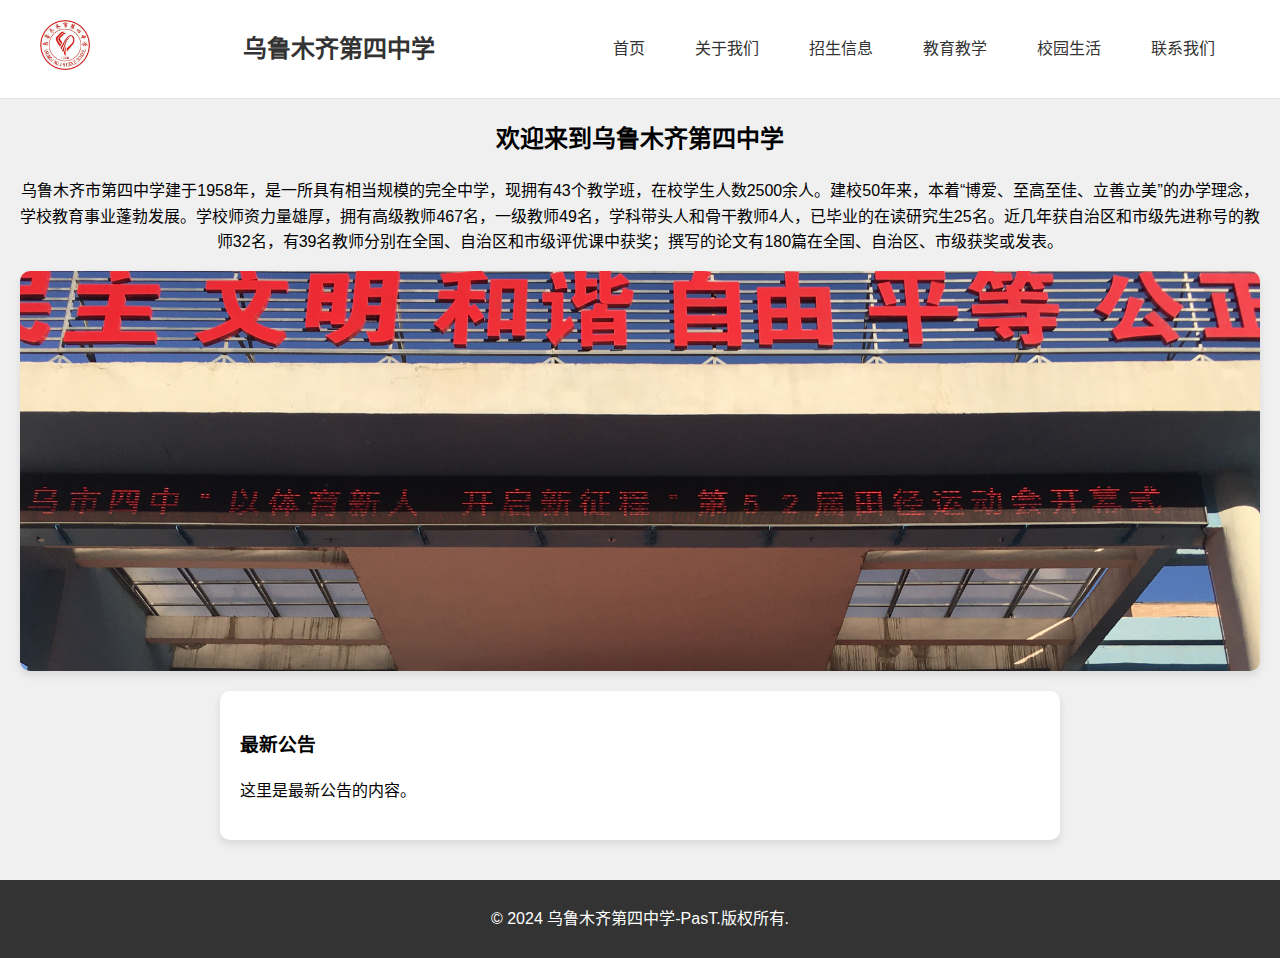
<file: index.html>
<!DOCTYPE html>
<html lang="zh-CN">
<head>
    <meta charset="UTF-8">
    <meta name="viewport" content="width=device-width, initial-scale=1.0">
    <meta name="description" content="乌鲁木齐第四中学官网，提供最新的学校简介、招生信息、教育教学、校园生活等内容。">
    <meta name="baidu-site-verification" content="codeva-HbibctwtcQ" />
    <title>乌鲁木齐第四中学</title>
    <link rel="stylesheet" href="css/styles.css">
</head>
<body>
    <header>
        <div class="container">
            <div class="logo">
                <img src="images/logo.png" alt="学校Logo">
            </div>
            <h1>乌鲁木齐第四中学</h1>
            <nav>
                <ul>
                    <li><a href="index.html">首页</a></li>
                    <li><a href="about.html">关于我们</a></li>
                    <li><a href="admissions.html">招生信息</a></li>
                    <li><a href="education.html">教育教学</a></li>
                    <li><a href="campus-life.html">校园生活</a></li>
                    <li><a href="contact.html">联系我们</a></li>
                </ul>
            </nav>
        </div>
    </header>

    <main>
        <section class="intro">
            <h2>欢迎来到乌鲁木齐第四中学</h2>
            <p>乌鲁木齐市第四中学建于1958年，是一所具有相当规模的完全中学，现拥有43个教学班，在校学生人数2500余人。建校50年来，本着“博爱、至高至佳、立善立美”的办学理念，学校教育事业蓬勃发展。学校师资力量雄厚，拥有高级教师467名，一级教师49名，学科带头人和骨干教师4人，已毕业的在读研究生25名。近几年获自治区和市级先进称号的教师32名，有39名教师分别在全国、自治区和市级评优课中获奖；撰写的论文有180篇在全国、自治区、市级获奖或发表。</p>
            <div class="background-slider">
                <div class="slide active">
                    <img src="images/school1.jpg" alt="学校图片1">
                </div>
                <div class="slide">
                    <img src="images/school2.jpg" alt="学校图片2">
                </div>
                <div class="slide">
                    <img src="images/school3.jpg" alt="学校图片3">
                </div>
            </div>
        </section>

        <section class="announcements">
            <h3>最新公告</h3>
            <p>这里是最新公告的内容。</p>
        </section>
    </main>

    <footer>
        <div class="container">
            <p>&copy; 2024 乌鲁木齐第四中学-PasT.版权所有.</p>
        </div>
    </footer>

    <script src="js/scripts.js"></script>
</body>
</html>
</file>
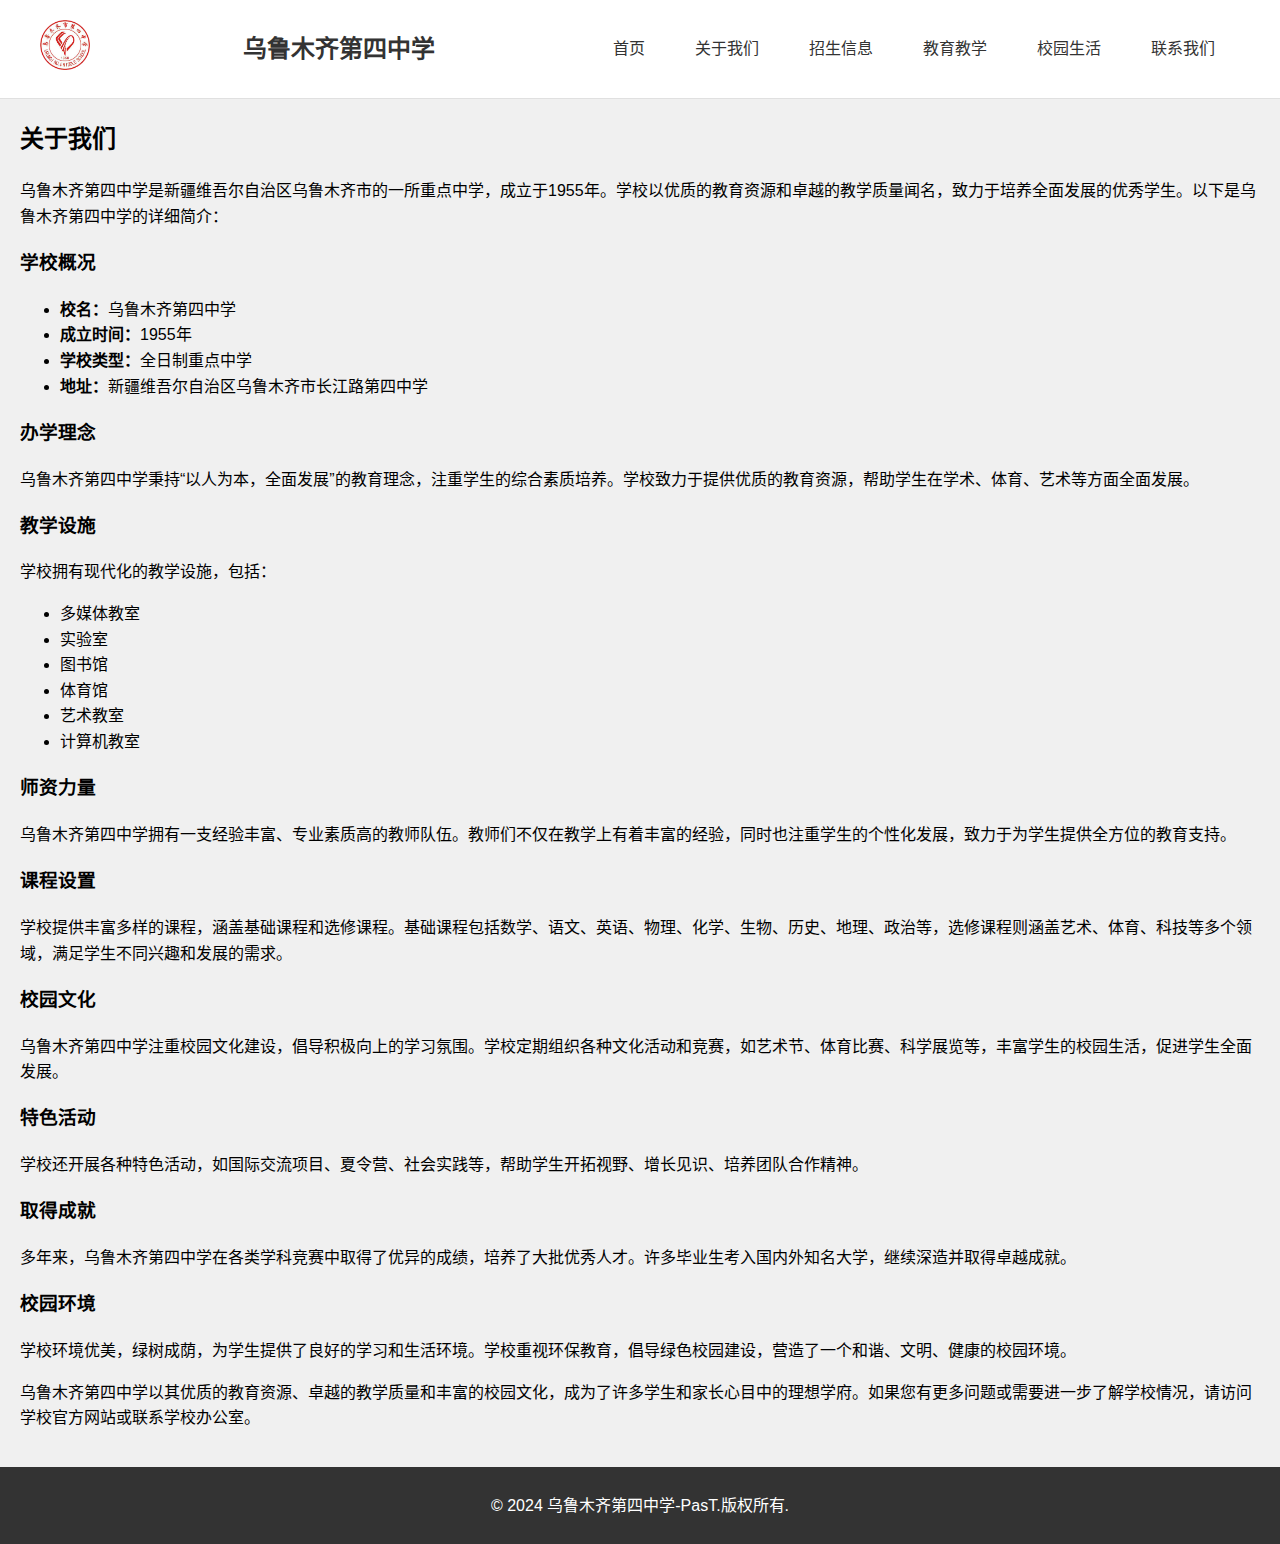
<file: about.html>
<!DOCTYPE html>
<html lang="zh-CN">
<head>
    <meta charset="UTF-8">
    <meta name="viewport" content="width=device-width, initial-scale=1.0">
    <meta name="description" content="乌鲁木齐第四中学简介，提供学校历史、办学理念、教学设施、师资力量、课程设置、校园文化、特色活动、取得成就和校园环境等信息。">
    <meta name="baidu-site-verification" content="codeva-HbibctwtcQ" />
    <title>关于我们 - 乌鲁木齐第四中学</title>
    <link rel="stylesheet" href="css/styles.css">
</head>
<body>
    <header>
        <div class="container">
            <div class="logo">
                <img src="images/logo.png" alt="学校Logo">
            </div>
            <h1>乌鲁木齐第四中学</h1>
            <nav>
                <ul>
                    <li><a href="index.html">首页</a></li>
                    <li><a href="about.html">关于我们</a></li>
                    <li><a href="admissions.html">招生信息</a></li>
                    <li><a href="education.html">教育教学</a></li>
                    <li><a href="campus-life.html">校园生活</a></li>
                    <li><a href="contact.html">联系我们</a></li>
                </ul>
            </nav>
        </div>
    </header>

    <main>
        <section class="about">
            <h2>关于我们</h2>
            <p>乌鲁木齐第四中学是新疆维吾尔自治区乌鲁木齐市的一所重点中学，成立于1955年。学校以优质的教育资源和卓越的教学质量闻名，致力于培养全面发展的优秀学生。以下是乌鲁木齐第四中学的详细简介：</p>

            <h3>学校概况</h3>
            <ul>
                <li><strong>校名：</strong>乌鲁木齐第四中学</li>
                <li><strong>成立时间：</strong>1955年</li>
                <li><strong>学校类型：</strong>全日制重点中学</li>
                <li><strong>地址：</strong>新疆维吾尔自治区乌鲁木齐市长江路第四中学</li>
            </ul>

            <h3>办学理念</h3>
            <p>乌鲁木齐第四中学秉持“以人为本，全面发展”的教育理念，注重学生的综合素质培养。学校致力于提供优质的教育资源，帮助学生在学术、体育、艺术等方面全面发展。</p>

            <h3>教学设施</h3>
            <p>学校拥有现代化的教学设施，包括：</p>
            <ul>
                <li>多媒体教室</li>
                <li>实验室</li>
                <li>图书馆</li>
                <li>体育馆</li>
                <li>艺术教室</li>
                <li>计算机教室</li>
            </ul>

            <h3>师资力量</h3>
            <p>乌鲁木齐第四中学拥有一支经验丰富、专业素质高的教师队伍。教师们不仅在教学上有着丰富的经验，同时也注重学生的个性化发展，致力于为学生提供全方位的教育支持。</p>

            <h3>课程设置</h3>
            <p>学校提供丰富多样的课程，涵盖基础课程和选修课程。基础课程包括数学、语文、英语、物理、化学、生物、历史、地理、政治等，选修课程则涵盖艺术、体育、科技等多个领域，满足学生不同兴趣和发展的需求。</p>

            <h3>校园文化</h3>
            <p>乌鲁木齐第四中学注重校园文化建设，倡导积极向上的学习氛围。学校定期组织各种文化活动和竞赛，如艺术节、体育比赛、科学展览等，丰富学生的校园生活，促进学生全面发展。</p>

            <h3>特色活动</h3>
            <p>学校还开展各种特色活动，如国际交流项目、夏令营、社会实践等，帮助学生开拓视野、增长见识、培养团队合作精神。</p>

            <h3>取得成就</h3>
            <p>多年来，乌鲁木齐第四中学在各类学科竞赛中取得了优异的成绩，培养了大批优秀人才。许多毕业生考入国内外知名大学，继续深造并取得卓越成就。</p>

            <h3>校园环境</h3>
            <p>学校环境优美，绿树成荫，为学生提供了良好的学习和生活环境。学校重视环保教育，倡导绿色校园建设，营造了一个和谐、文明、健康的校园环境。</p>

        

            <p>乌鲁木齐第四中学以其优质的教育资源、卓越的教学质量和丰富的校园文化，成为了许多学生和家长心目中的理想学府。如果您有更多问题或需要进一步了解学校情况，请访问学校官方网站或联系学校办公室。</p>
        </section>
    </main>

    <footer>
        <div class="container">
            <p>&copy; 2024 乌鲁木齐第四中学-PasT.版权所有.</p>
        </div>
    </footer>

    <script src="js/scripts.js"></script>
</body>
</html>
</file>
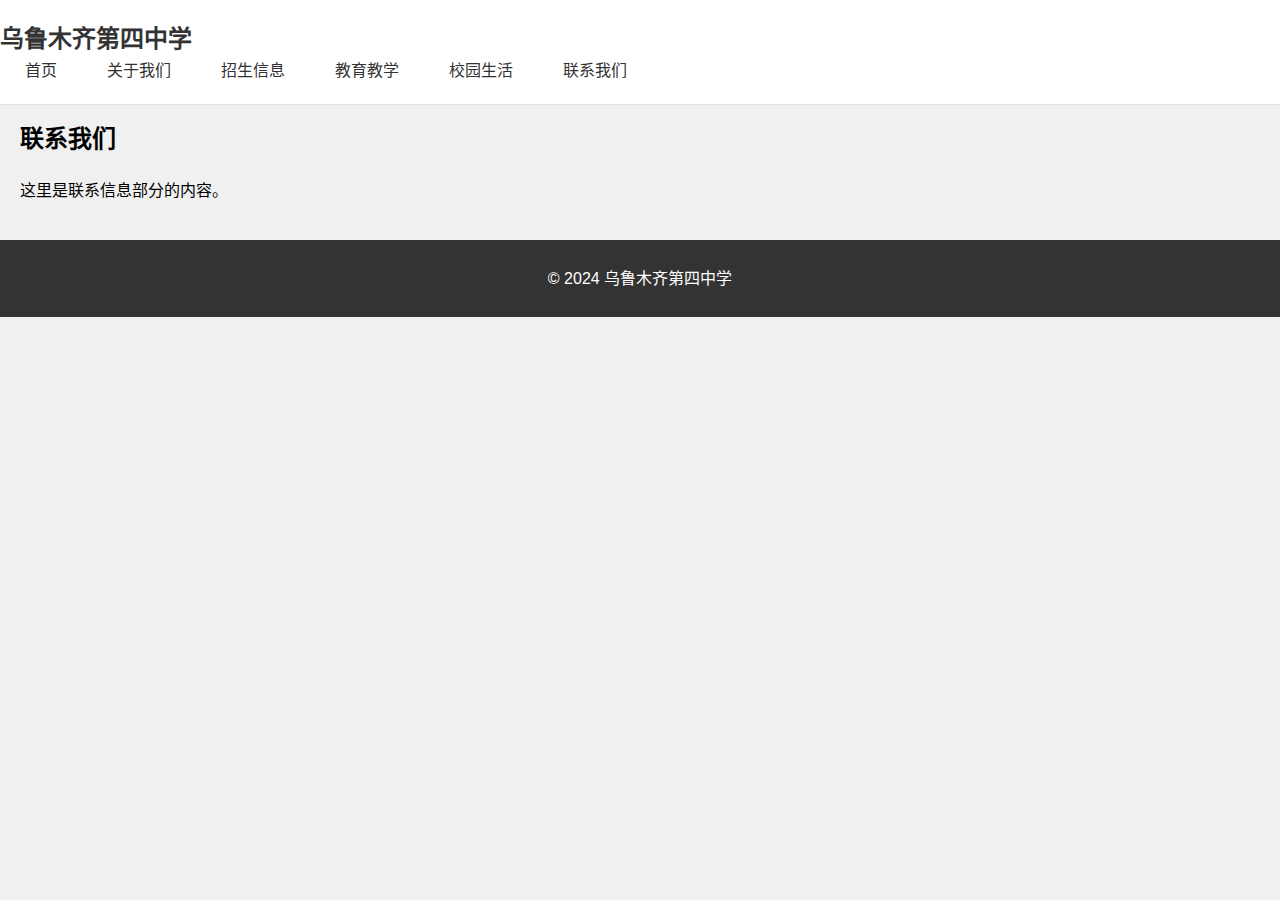
<file: contact.html>
<!DOCTYPE html>
<html lang="zh-CN">
<head>
    <meta charset="UTF-8">
    <meta name="viewport" content="width=device-width, initial-scale=1.0">
    <title>联系我们 - 乌鲁木齐第四中学</title>
    <link rel="stylesheet" href="css/styles.css">
</head>
<body>
    <header>
        <h1>乌鲁木齐第四中学</h1>
        <nav>
            <ul>
                <li><a href="index.html">首页</a></li>
                <li><a href="about.html">关于我们</a></li>
                <li><a href="admissions.html">招生信息</a></li>
                <li><a href="education.html">教育教学</a></li>
                <li><a href="campus-life.html">校园生活</a></li>
                <li><a href="contact.html">联系我们</a></li>
            </ul>
        </nav>
    </header>

    <main>
        <h2>联系我们</h2>
        <p>这里是联系信息部分的内容。</p>
    </main>

    <footer>
        <p>&copy; 2024 乌鲁木齐第四中学</p>
    </footer>

    <script src="js/scripts.js"></script>
</body>
</html>
</file>
<file: css/styles.css>
body {
    font-family: 'Helvetica Neue', Helvetica, Arial, sans-serif;
    margin: 0;
    padding: 0;
    line-height: 1.6;
    background-color: #f0f0f0; /* 更改整体背景为浅灰色 */
}

header {
    background: #fff; /* 将header的背景设为白色 */
    color: #333; /* 修改header文字颜色为深灰色 */
    padding: 20px 0;
    border-bottom: 1px solid #e0e0e0; /* 添加底部边框 */
    position: fixed;
    width: 100%;
    top: 0;
    z-index: 1000; /* 确保header在其他内容之上 */
}

header .container {
    max-width: 1200px;
    margin: 0 auto;
    padding: 0 20px;
    display: flex;
    align-items: center;
    justify-content: space-between;
}

header .logo img {
    height: 50px; /* 设置logo的高度 */
}

header h1 {
    margin: 0;
    font-size: 24px;
}

nav ul {
    list-style: none;
    padding: 0;
    margin: 0;
    display: flex;
}

nav ul li {
    margin: 0 15px;
}

nav ul li a {
    color: #333; /* 修改导航链接颜色为深灰色 */
    text-decoration: none;
    padding: 5px 10px;
    transition: background-color 0.3s;
}

nav ul li a:hover {
    background-color: #f4f4f4; /* 修改导航链接悬停时的背景色 */
    border-radius: 5px;
}

main {
    padding: 100px 20px 20px; /* 确保内容不被header遮挡 */
}

main .intro {
    text-align: center;
    margin-bottom: 20px;
    position: relative;
}

main .intro .background-slider {
    position: relative;
    overflow: hidden;
    border-radius: 10px;
    box-shadow: 0 4px 8px rgba(0, 0, 0, 0.1);
    max-height: 400px; /* 确保图片高度适中 */
    max-width: 100%; /* 确保图片宽度适中 */
}

main .intro .background-slider .slide {
    display: none;
    width: 100%;
    height: 100%;
}

main .intro .background-slider .slide.active {
    display: block;
}

main .intro .background-slider img {
    width: 100%;
    height: auto;
    object-fit: cover; /* 确保图片覆盖整个区域并保持比例 */
    object-position: center; /* 确保图片居中显示 */
}

footer {
    background: #333;
    color: #fff;
    text-align: center;
    padding: 10px 0;
    width: 100%;
    position: relative; /* 调整页脚位置 */
}

footer .container {
    max-width: 1200px;
    margin: 0 auto;
    padding: 0 20px;
}

.announcements {
    background: #fff;
    padding: 20px;
    border-radius: 10px;
    box-shadow: 0 4px 8px rgba(0, 0, 0, 0.1);
    max-width: 800px;
    margin: 20px auto;
}
</file>
